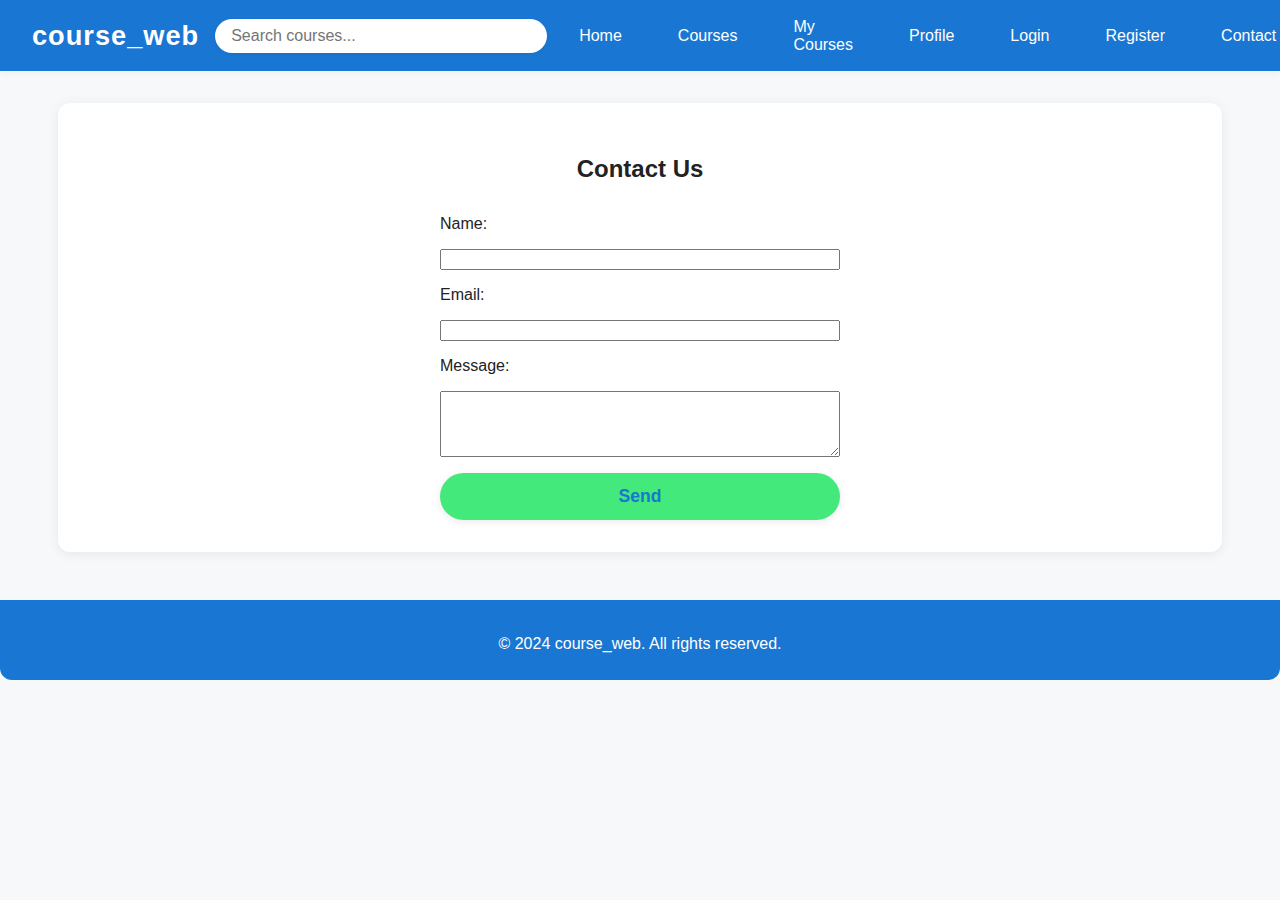
<file: contact.html>
<!DOCTYPE html>
<html lang="en">
<head>
  <meta charset="UTF-8">
  <title>Contact - course_web</title>
  <link rel="stylesheet" href="css/style.css">
</head>
<body>
  <div class="navbar">
    <a href="index.html" class="logo">course_web</a>
    <div class="search-bar">
      <input type="text" placeholder="Search courses...">
    </div>
    <div class="nav-links">
      <a href="index.html">Home</a>
      <a href="courses.html">Courses</a>
      <a href="mycourses.html">My Courses</a>
      <a href="/web%20assignmen/profile.php">Profile</a>
      <a href="login.html">Login</a>
      <a href="register.html">Register</a>
      <a href="contact.html">Contact</a>
    </div>
  </div>
  <div class="container">
    <h2 style="text-align:center;">Contact Us</h2>
    <form action="php/contact.php" method="post" style="max-width:400px;margin:2rem auto 0 auto;display:flex;flex-direction:column;gap:1rem;">
      <label for="name">Name:</label>
      <input type="text" id="name" name="name" required>
      <label for="email">Email:</label>
      <input type="email" id="email" name="email" required>
      <label for="message">Message:</label>
      <textarea id="message" name="message" rows="4" required></textarea>
      <input type="submit" value="Send" class="cta-btn">
    </form>
  </div>
  <footer>
    <p>&copy; 2024 course_web. All rights reserved.</p>
  </footer>
  <script>
    document.addEventListener('DOMContentLoaded', function() {
      fetch('php/check_user.php')
        .then(response => response.json())
        .then(data => {
          if (data.loggedIn) {
            document.querySelectorAll('.nav-links a[href="login.html"], .nav-links a[href="register.html"]').forEach(el => el.style.display = 'none');
          }
        });
    });
  </script>
</body>
</html>
</file>
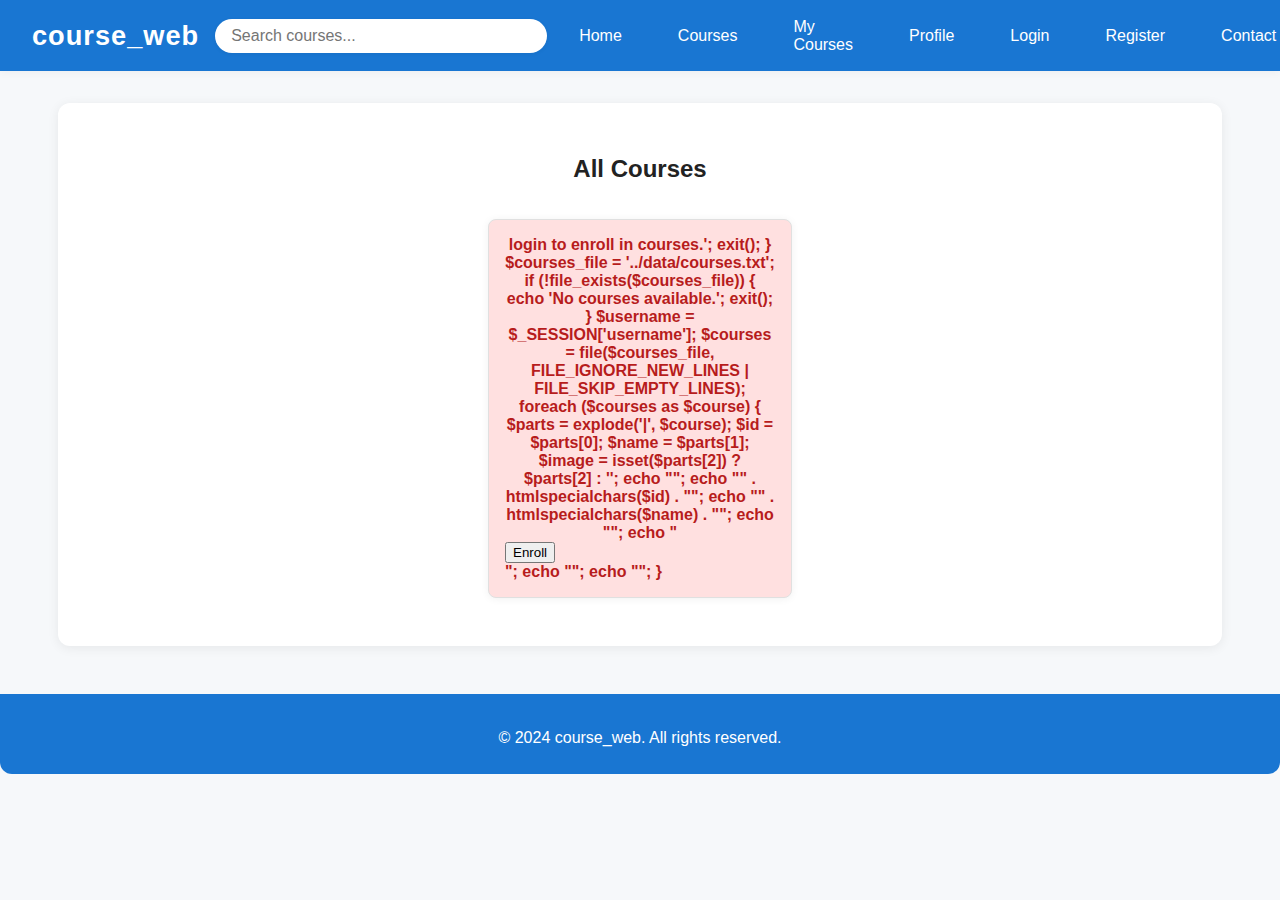
<file: courses.html>
<!DOCTYPE html>
<html lang="en">
<head>
  <meta charset="UTF-8">
  <title>Courses - course_web</title>
  <link rel="stylesheet" href="css/style.css">
  <script src="js/courses.js" defer></script>
</head>
<body>
  <div class="navbar">
    <a href="index.html" class="logo">course_web</a>
    <div class="search-bar">
      <input type="text" placeholder="Search courses...">
    </div>
    <div class="nav-links">
      <a href="index.html">Home</a>
      <a href="courses.html">Courses</a>
      <a href="mycourses.html">My Courses</a>
      <a href="/web%20assignmen/profile.php">Profile</a>
      <a href="login.html">Login</a>
      <a href="register.html">Register</a>
      <a href="contact.html">Contact</a>
    </div>
  </div>
  <div class="container">
    <h2 style="text-align:center;">All Courses</h2>
    <div class="cards" id="courses-cards">
      <!-- Course cards will be loaded here by JS -->
    </div>
  </div>
  <footer>
    <p>&copy; 2024 course_web. All rights reserved.</p>
  </footer>
  <script>
    document.addEventListener('DOMContentLoaded', function() {
      fetch('php/check_user.php')
        .then(response => response.json())
        .then(data => {
          if (data.loggedIn) {
            document.querySelectorAll('.nav-links a[href="login.html"], .nav-links a[href="register.html"]').forEach(el => el.style.display = 'none');
          }
        });
      fetch('php/courses.php')
        .then(response => response.text())
        .then(html => {
          const cardsDiv = document.getElementById('courses-cards');
          cardsDiv.innerHTML = '';
          if (html.includes('Please <a href="login.html">login</a>')) {
            const msg = document.createElement('div');
            msg.className = 'card login-prompt';
            msg.innerHTML = html.replace(/<tr><td colspan="3">|<\/td><\/tr>/g, '');
            cardsDiv.appendChild(msg);
          } else {
            const temp = document.createElement('tbody');
            temp.innerHTML = html;
            Array.from(temp.children).forEach(row => {
              const cells = row.children;
              if (cells.length === 3) {
                const image = cells[2].getAttribute('data-image');
                let imgTag = '';
                if (image) {
                  imgTag = `<img src="assets/${image}" alt="Course Image" class="course-img" style="width:100%;height:140px;object-fit:cover;border-radius:8px 8px 0 0;">`;
                }
                const card = document.createElement('div');
                card.className = 'card';
                card.innerHTML = `${imgTag}<h3>${cells[1].textContent}</h3><p>Course ID: ${cells[0].textContent}</p>${cells[2].innerHTML}`;
                cardsDiv.appendChild(card);
              }
            });
          }
        });
    });
  </script>
</body>
</html>
</file>
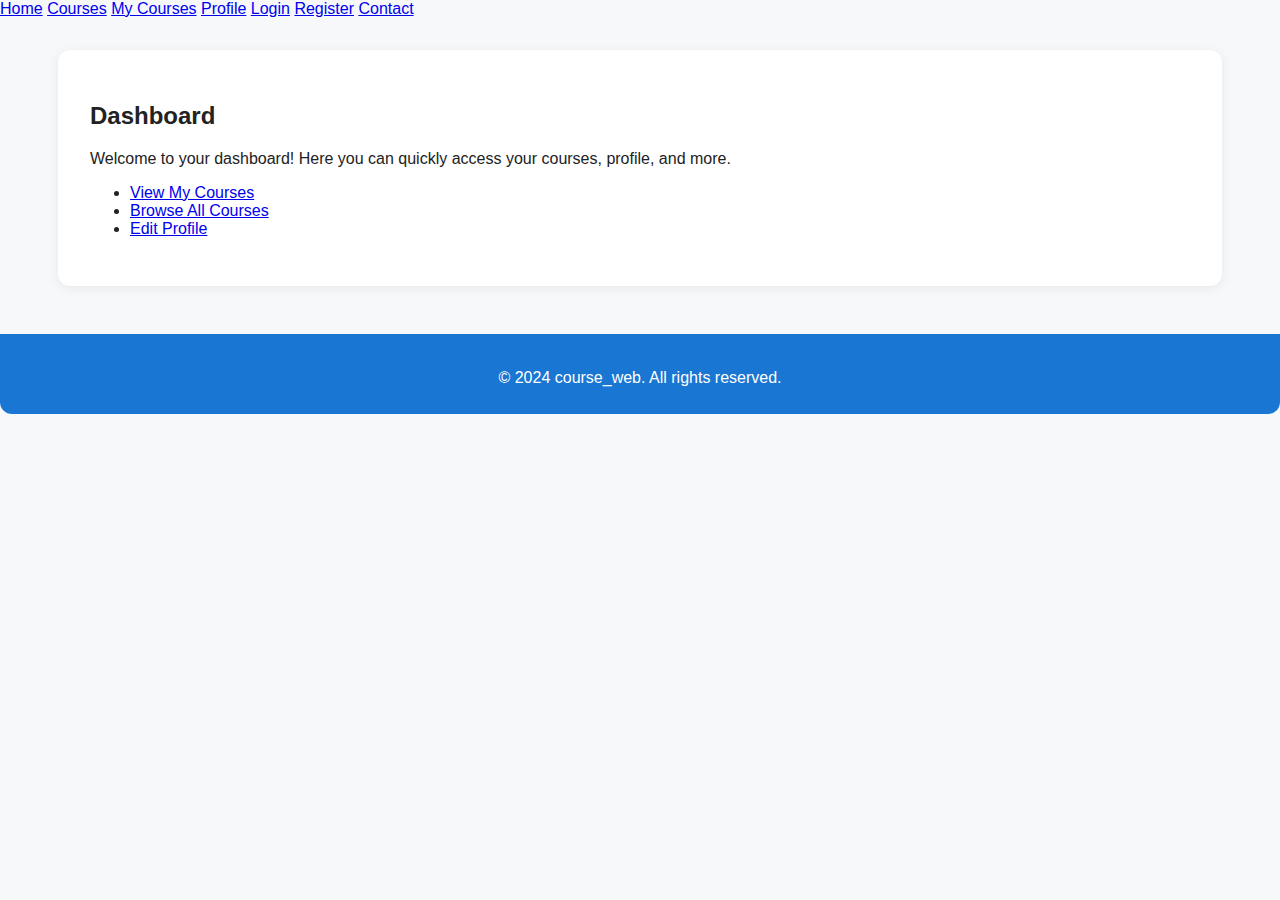
<file: dashboard.html>
<!DOCTYPE html>
<html lang="en">
<head>
  <meta charset="UTF-8">
  <title>Dashboard - Student Course Web Portal</title>
  <link rel="stylesheet" href="css/style.css">
  <script>
    document.addEventListener('DOMContentLoaded', function() {
      var loggedIn = document.cookie.includes('PHPSESSID');
      document.querySelectorAll('.nav-logged-in').forEach(el => el.style.display = loggedIn ? 'inline' : 'none');
      document.querySelectorAll('.nav-logged-out').forEach(el => el.style.display = loggedIn ? 'none' : 'inline');
      fetch('php/check_user.php')
        .then(response => response.json())
        .then(data => {
          if (data.loggedIn) {
            document.querySelectorAll('.nav-links a[href="login.html"], .nav-links a[href="register.html"]').forEach(el => el.style.display = 'none');
          }
        });
    });
  </script>
</head>
<body>
  <header>
    <h1>Student Course Web Portal</h1>
  </header>
  <nav>
    <div class="nav-links">
      <a href="index.html">Home</a>
      <a href="courses.html">Courses</a>
      <a href="mycourses.html">My Courses</a>
      <a href="/web%20assignmen/profile.php">Profile</a>
      <a href="login.html">Login</a>
      <a href="register.html">Register</a>
      <a href="contact.html">Contact</a>
    </div>
  </nav>
  <div class="container">
    <h2>Dashboard</h2>
    <p>Welcome to your dashboard! Here you can quickly access your courses, profile, and more.</p>
    <ul>
      <li><a href="mycourses.html">View My Courses</a></li>
      <li><a href="courses.html">Browse All Courses</a></li>
      <li><a href="profile.html">Edit Profile</a></li>
    </ul>
  </div>
  <footer>
    <p>&copy; 2024 course_web. All rights reserved.</p>
  </footer>
</body>
</html>
</file>
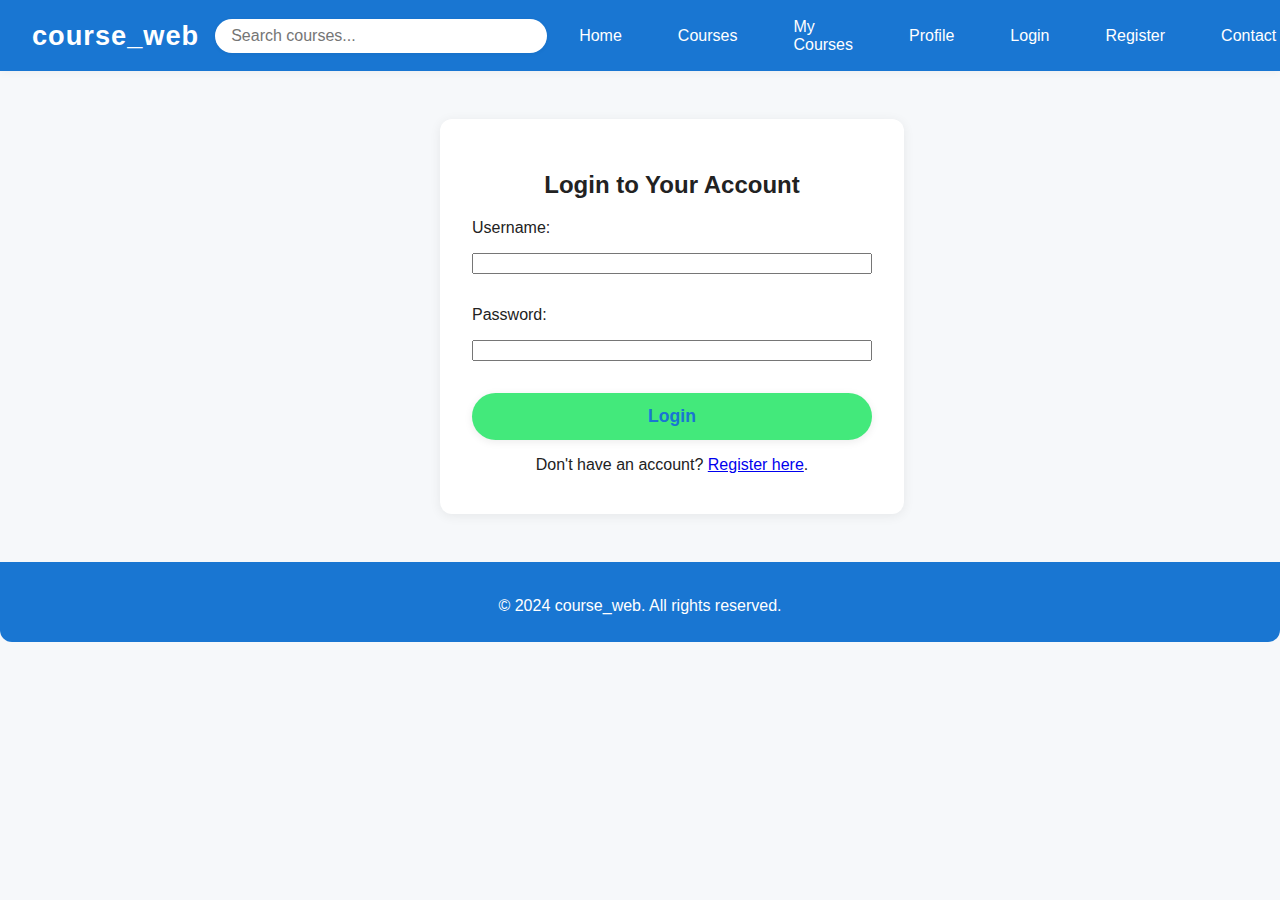
<file: login.html>
<!DOCTYPE html>
<html lang="en">
<head>
  <meta charset="UTF-8">
  <title>Login - course_web</title>
  <link rel="stylesheet" href="css/style.css">
</head>
<body>
  <div class="navbar">
    <a href="index.html" class="logo">course_web</a>
    <div class="search-bar">
      <input type="text" placeholder="Search courses...">
    </div>
    <div class="nav-links">
      <a href="index.html">Home</a>
      <a href="courses.html">Courses</a>
      <a href="mycourses.html">My Courses</a>
      <a href="/web%20assignmen/profile.php">Profile</a>
      <a href="login.html">Login</a>
      <a href="register.html">Register</a>
      <a href="contact.html">Contact</a>
    </div>
  </div>
  <div class="centered-container">
    <div class="centered-card">
      <h2 style="text-align:center;">Login to Your Account</h2>
      <form action="php/login.php" method="post" style="display:flex;flex-direction:column;gap:1rem;">
        <label for="username">Username:</label>
        <input type="text" id="username" name="username" required>
        <div class="error-msg"></div>
        <label for="password">Password:</label>
        <input type="password" id="password" name="password" required>
        <div class="error-msg"></div>
        <input type="submit" value="Login" class="cta-btn">
      </form>
      <p style="text-align:center;">Don't have an account? <a href="register.html">Register here</a>.</p>
    </div>
  </div>
  <footer>
    <p>&copy; 2024 course_web. All rights reserved.</p>
  </footer>
  <div id="login-error-modal" style="display:none;position:fixed;top:0;left:0;width:100vw;height:100vh;background:rgba(0,0,0,0.3);z-index:1000;align-items:center;justify-content:center;">
    <div style="background:#fff;padding:2rem 2.5rem;border-radius:12px;box-shadow:0 2px 12px rgba(0,0,0,0.15);text-align:center;">
      <h3 style="color:#d32f2f;">Login Failed</h3>
      <p>Incorrect username or password.</p>
      <button onclick="document.getElementById('login-error-modal').style.display='none'" class="cta-btn" style="margin-top:1rem;">Close</button>
    </div>
  </div>
  <script>
    // Show modal if error=1 in URL
    if (window.location.search.includes('error=1')) {
      document.getElementById('login-error-modal').style.display = 'flex';
    }
  </script>
  <script src="js/validation.js"></script>
</body>
</html>
</file>
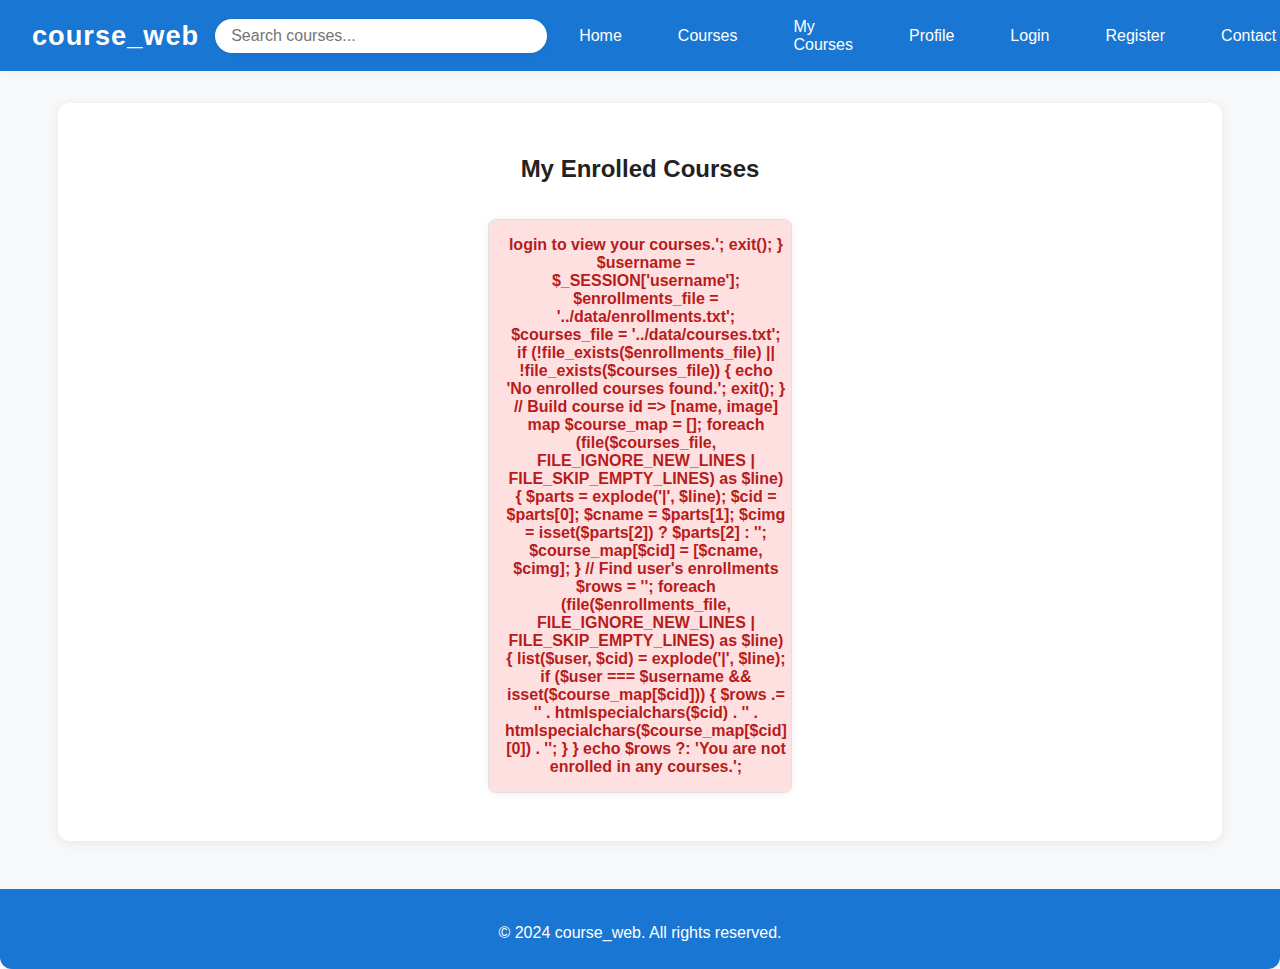
<file: mycourses.html>
<!DOCTYPE html>
<html lang="en">
<head>
  <meta charset="UTF-8">
  <title>My Courses - course_web</title>
  <link rel="stylesheet" href="css/style.css">
  <script src="js/mycourses.js" defer></script>
</head>
<body>
  <div class="navbar">
    <a href="index.html" class="logo">course_web</a>
    <div class="search-bar">
      <input type="text" placeholder="Search courses...">
    </div>
    <div class="nav-links">
      <a href="index.html">Home</a>
      <a href="courses.html">Courses</a>
      <a href="mycourses.html">My Courses</a>
      <a href="/web%20assignmen/profile.php">Profile</a>
      <a href="login.html">Login</a>
      <a href="register.html">Register</a>
      <a href="contact.html">Contact</a>
    </div>
  </div>
  <div class="container">
    <h2 style="text-align:center;">My Enrolled Courses</h2>
    <div class="cards" id="mycourses-cards">
      <!-- Enrolled course cards will be loaded here by JS -->
    </div>
  </div>
  <footer>
    <p>&copy; 2024 course_web. All rights reserved.</p>
  </footer>
  <script>
    document.addEventListener('DOMContentLoaded', function() {
      fetch('php/check_user.php')
        .then(response => response.json())
        .then(data => {
          if (data.loggedIn) {
            document.querySelectorAll('.nav-links a[href="login.html"], .nav-links a[href="register.html"]').forEach(el => el.style.display = 'none');
          }
        });
      fetch('php/mycourses.php')
        .then(response => response.text())
        .then(html => {
          const cardsDiv = document.getElementById('mycourses-cards');
          cardsDiv.innerHTML = '';
          if (html.includes('Please <a href="login.html">login</a>')) {
            const msg = document.createElement('div');
            msg.className = 'card login-prompt';
            msg.innerHTML = html.replace(/<tr><td colspan="2">|<\/td><\/tr>/g, '');
            cardsDiv.appendChild(msg);
          } else {
            const temp = document.createElement('tbody');
            temp.innerHTML = html;
            Array.from(temp.children).forEach(row => {
              const cells = row.children;
              if (cells.length === 2) {
                const image = cells[1].getAttribute('data-image');
                let imgTag = '';
                if (image) {
                  imgTag = `<img src="assets/${image}" alt="Course Image" class="course-img" style="width:100%;height:140px;object-fit:cover;border-radius:8px 8px 0 0;">`;
                }
                const card = document.createElement('div');
                card.className = 'card';
                card.innerHTML = `${imgTag}<h3>${cells[1].textContent}</h3><p>Course ID: ${cells[0].textContent}</p>`;
                cardsDiv.appendChild(card);
              }
            });
          }
        });
    });
  </script>
</body>
</html>
</file>
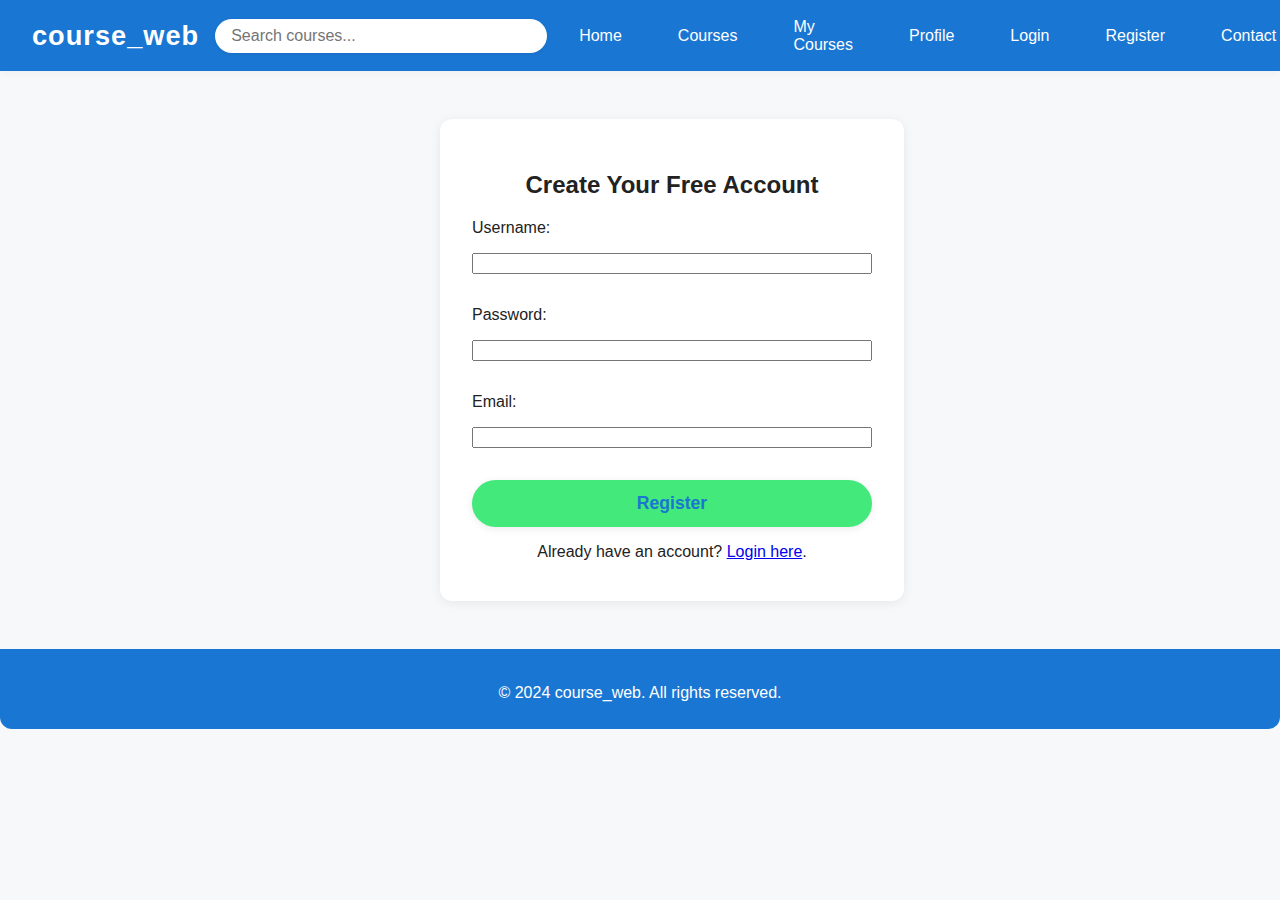
<file: register.html>
<!DOCTYPE html>
<html lang="en">
<head>
  <meta charset="UTF-8">
  <title>Register - course_web</title>
  <link rel="stylesheet" href="css/style.css">
</head>
<body>
  <div class="navbar">
    <a href="index.html" class="logo">course_web</a>
    <div class="search-bar">
      <input type="text" placeholder="Search courses...">
    </div>
    <div class="nav-links">
      <a href="index.html">Home</a>
      <a href="courses.html">Courses</a>
      <a href="mycourses.html">My Courses</a>
      <a href="/web%20assignmen/profile.php">Profile</a>
      <a href="login.html">Login</a>
      <a href="register.html">Register</a>
      <a href="contact.html">Contact</a>
    </div>
  </div>
  <div class="centered-container">
    <div class="centered-card">
      <h2 style="text-align:center;">Create Your Free Account</h2>
      <form action="php/register.php" method="post" style="display:flex;flex-direction:column;gap:1rem;">
        <label for="username">Username:</label>
        <input type="text" id="username" name="username" required>
        <div class="error-msg"></div>
        <label for="password">Password:</label>
        <input type="password" id="password" name="password" required>
        <div class="error-msg"></div>
        <label for="email">Email:</label>
        <input type="email" id="email" name="email" required>
        <div class="error-msg"></div>
        <input type="submit" value="Register" class="cta-btn">
      </form>
      <p style="text-align:center;">Already have an account? <a href="login.html">Login here</a>.</p>
    </div>
  </div>
  <footer>
    <p>&copy; 2024 course_web. All rights reserved.</p>
  </footer>
  <script src="js/validation.js"></script>
  <script>
document.addEventListener('DOMContentLoaded', function() {
  fetch('php/check_user.php')
    .then(response => response.json())
    .then(data => {
      if (data.loggedIn) {
        document.querySelectorAll('.nav-links a[href="login.html"], .nav-links a[href="register.html"]').forEach(el => el.style.display = 'none');
      }
    });
});
</script>
</body>
</html>
</file>
<file: css/style.css>
/* =============================
   General Body Styles
   ============================= */
body {
  font-family: 'Segoe UI', Arial, sans-serif;
  background: #f6f8fa;
  margin: 0;
  padding: 0;
  color: #222;
}

/* =============================
   Header (Hidden)
   ============================= */
header {
  display: none;
}

/* =============================
   Navbar Styles
   ============================= */
.navbar {
  display: flex;
  align-items: center;
  justify-content: space-between;
  background: #1976d2;
  color: #fff;
  padding: 0.7rem 2rem;
  box-shadow: 0 2px 8px rgba(0,0,0,0.04);
}

.navbar .logo {
  font-size: 1.7rem;
  font-weight: bold;
  letter-spacing: 1px;
  color: #fff;
  text-decoration: none;
}

.navbar .nav-links {
  display: flex;
  align-items: center;
  gap: 1.5rem;
}

.navbar .nav-links a {
  color: #fff;
  text-decoration: none;
  font-weight: 500;
  padding: 0.4rem 1rem;
  border-radius: 4px;
  transition: background 0.2s;
}

.navbar .nav-links a:hover {
  background: #1565c0;
}

.navbar .search-bar {
  flex: 1;
  display: flex;
  justify-content: center;
}

.navbar input[type="text"] {
  width: 300px;
  padding: 0.5rem 1rem;
  border: none;
  border-radius: 20px;
  font-size: 1rem;
  margin: 0 1rem;
  box-shadow: 0 1px 4px rgba(0,0,0,0.06);
}

/* =============================
   Hero Section
   ============================= */
.hero {
  background: linear-gradient(90deg, #1976d2 60%, #43e97b 100%);
  color: #fff;
  padding: 3rem 2rem 2rem 2rem;
  text-align: center;
}

.hero h1 {
  font-size: 2.5rem;
  margin-bottom: 1rem;
}

.hero p {
  font-size: 1.2rem;
  margin-bottom: 2rem;
}

/* =============================
   Call To Action Button
   ============================= */
.cta-btn {
  background: #43e97b;
  color: #1976d2;
  font-weight: bold;
  border: none;
  border-radius: 25px;
  padding: 0.8rem 2.2rem;
  font-size: 1.1rem;
  cursor: pointer;
  box-shadow: 0 2px 8px rgba(0,0,0,0.08);
  transition: background 0.2s, color 0.2s;
  text-decoration: none;
  display: inline-block;
}

.cta-btn:hover {
  background: #1976d2;
  color: #fff;
}

/* =============================
   Main Container
   ============================= */
.container {
  max-width: 1100px;
  margin: 2rem auto;
  background: #fff;
  border-radius: 12px;
  box-shadow: 0 2px 12px rgba(0,0,0,0.07);
  padding: 2rem;
}

/* =============================
   Cards Layout
   ============================= */
.cards {
  display: flex;
  flex-wrap: wrap;
  gap: 2rem;
  justify-content: center;
}

.card {
  background: #f9fafc;
  border: 1px solid #e0e0e0;
  border-radius: 12px;
  box-shadow: 0 1px 8px rgba(0,0,0,0.06);
  padding: 1.5rem 1.2rem;
  width: 270px;
  text-align: left;
  display: flex;
  flex-direction: column;
  align-items: flex-start;
  transition: box-shadow 0.2s;
}

.card:hover {
  box-shadow: 0 4px 16px rgba(25,118,210,0.13);
}

.card h3 {
  margin-top: 0;
  color: #1976d2;
}

.card .enroll-btn {
  margin-top: 1rem;
  background: #1976d2;
  color: #fff;
  border: none;
  border-radius: 20px;
  padding: 0.5rem 1.5rem;
  font-size: 1rem;
  cursor: pointer;
  transition: background 0.2s;
}

.card .enroll-btn:hover {
  background: #43e97b;
  color: #1976d2;
}

/* =============================
   Footer Styles
   ============================= */
footer {
  background: #1976d2;
  color: #fff;
  text-align: center;
  padding: 1.2rem 0 0.7rem 0;
  margin-top: 3rem;
  border-radius: 0 0 12px 12px;
}

/* =============================
   Centered Container/Card
   ============================= */
.centered-container {
  max-width: 400px;
  margin: 3rem auto 2rem auto;
  padding: 0;
  background: none;
  box-shadow: none;
}
.centered-card {
  width: 100%;
  margin: 0 auto;
  padding: 2rem 2rem 1.5rem 2rem;
  border-radius: 12px;
  background: #fff;
  box-shadow: 0 2px 12px rgba(0,0,0,0.07);
  display: flex;
  flex-direction: column;
  align-items: stretch;
}

/* =============================
   Login Prompt Card Styling
   ============================= */
.login-prompt {
  background: #ffe0e0;
  color: #b71c1c;
  padding: 1rem;
  border-radius: 8px;
  text-align: center;
  margin: 1rem 0;
  font-weight: bold;
}

/* =============================
   Responsive Styles
   ============================= */
@media (max-width: 900px) {
  .cards {
    flex-direction: column;
    align-items: center;
  }
  .container {
    padding: 1rem;
  }
  .navbar .search-bar input[type="text"] {
    width: 180px;
  }
}
@media (max-width: 600px) {
  .navbar {
    flex-direction: column;
    gap: 0.5rem;
    padding: 1rem 0.5rem;
  }
  .container {
    padding: 0.5rem;
  }
  .hero h1 {
    font-size: 1.5rem;
  }
  .centered-container {
    max-width: 98vw;
    margin: 1rem auto;
  }
  .centered-card {
    padding: 1rem 0.5rem;
  }
}
</file>
